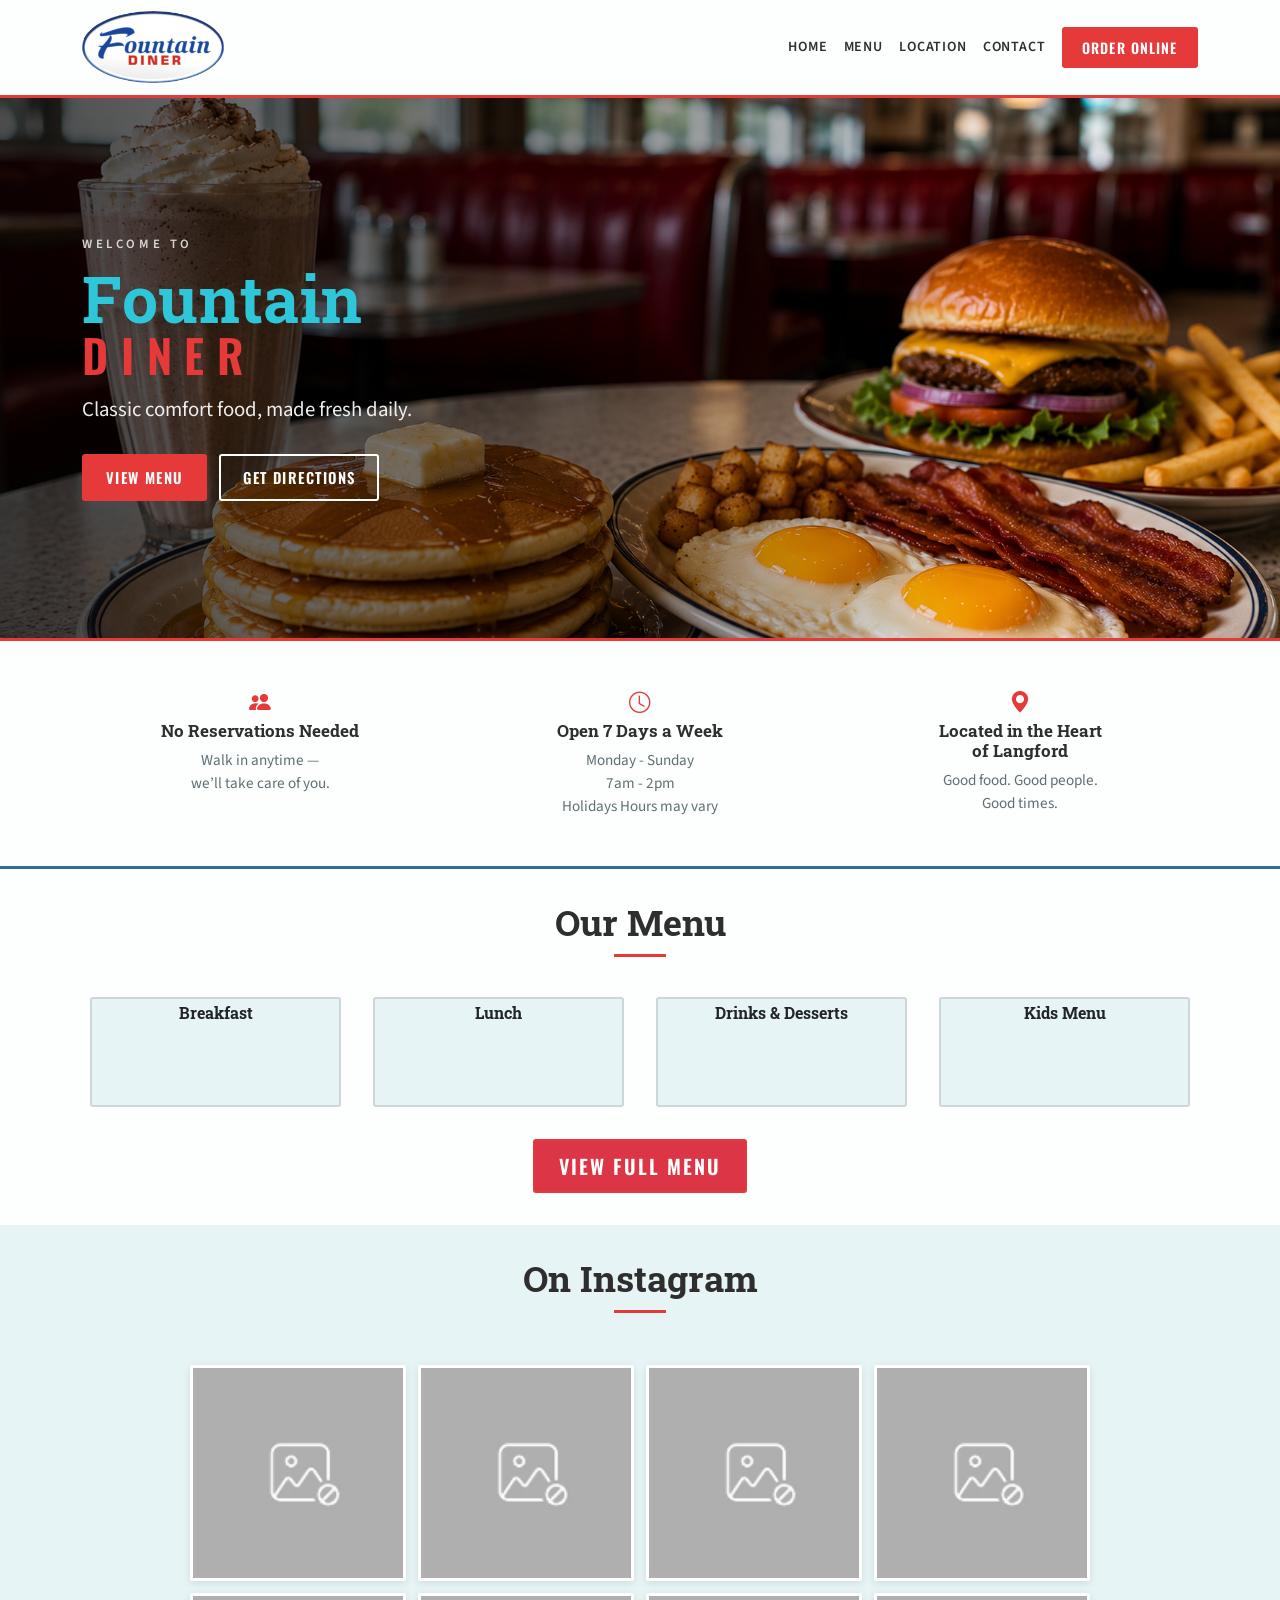
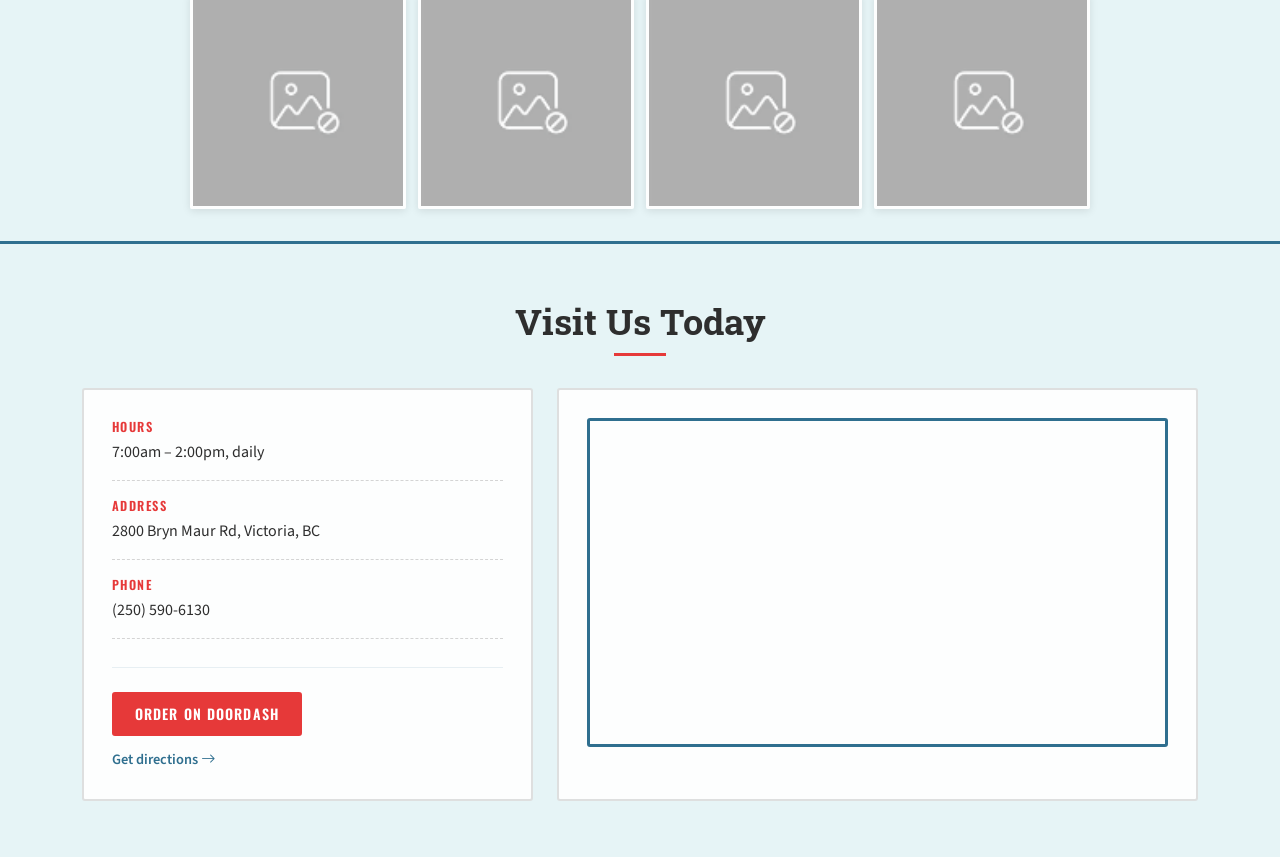
<file: index.html>
<!doctype html>
<html lang="en">
 <head>
    <meta charset="utf-8">
    <meta name="viewport" content="width=device-width, initial-scale=1">
    <title>Fountain Diner | Breakfast & Lunch in Langford BC</title>
	
	<!-- SEO -->
	<meta name="description" content="Fountain Diner is a family-friendly diner in Langford, BC serving all-day breakfast, eggs benedict, burgers, and classic comfort food. Open daily 7am–2pm. Walk-ins welcome.">
	<meta name="keywords" content="Fountain Diner, breakfast Langford, diner Langford BC, brunch Langford, eggs benedict Langford, lunch Langford, family restaurant Langford">
	<meta name="robots" content="index, follow">
	<meta name="author" content="Fountain Diner">
	<meta name="geo.region" content="CA-BC">
	<meta name="geo.placename" content="Langford">
	<link rel="icon" href="images/logo.png" type="image/png">

	<!-- Social preview (update og:url when your domain is live) -->
	<meta property="og:title" content="Fountain Diner | Breakfast & Lunch in Langford BC">
	<meta property="og:description" content="All-day breakfast and classic diner favorites in Langford, BC. Open daily 7am–2pm.">
	<meta property="og:type" content="website">
	<meta property="og:locale" content="en_CA">
	<meta property="og:site_name" content="Fountain Diner">
	<meta property="og:image" content="images/logo.png">
	<meta name="twitter:card" content="summary">
	<meta name="twitter:title" content="Fountain Diner | Breakfast & Lunch in Langford BC">
	<meta name="twitter:description" content="All-day breakfast and classic diner favorites in Langford, BC. Open daily 7am–2pm.">
	<meta name="twitter:image" content="images/logo.png">

	<!-- Structured data -->
	<script type="application/ld+json">
	{
	"@context": "https://schema.org",
	"@type": "Restaurant",
	"name": "Fountain Diner",
	"image": "images/logo.png",
	"url": "index.html",
	"menu": "menus.html",
	"telephone": "+1-250-590-6130",
	"priceRange": "$$",
	"servesCuisine": ["Breakfast", "American", "Diner"],
	"address": {
	  "@type": "PostalAddress",
	  "streetAddress": "2800 Bryn Maur Rd",
	  "addressLocality": "Langford",
	  "addressRegion": "BC",
	  "addressCountry": "CA"
	},
	"geo": {
	  "@type": "GeoCoordinates",
	  "latitude": 48.448427,
	  "longitude": -123.498878
	},
	"openingHoursSpecification": [{
	  "@type": "OpeningHoursSpecification",
	  "dayOfWeek": ["Monday","Tuesday","Wednesday","Thursday","Friday","Saturday","Sunday"],
	  "opens": "07:00",
	  "closes": "14:00"
	}],
	"acceptsReservations": false,
	"hasMenu": "menus.html"
	}
	</script>
	<!----
	====================================================================
	work session 1: 45min
	work session 2: 2.5hr
	work session 3: 1hr
	work session 4: 1.5hr
	====================================================================
	Notes to self:
		- add a google review section
		- use AI for seo optimization
		- add a search on the menu 	
	---->
	<link href="https://cdn.jsdelivr.net/npm/bootstrap@5.3.8/dist/css/bootstrap.min.css" rel="stylesheet" integrity="sha384-sRIl4kxILFvY47J16cr9ZwB07vP4J8+LH7qKQnuqkuIAvNWLzeN8tE5YBujZqJLB" crossorigin="anonymous">
	<link rel="preconnect" href="https://fonts.googleapis.com">
	<link rel="preconnect" href="https://fonts.gstatic.com" crossorigin>
	<link href="https://fonts.googleapis.com/css2?family=Oswald:wght@600&family=Roboto+Slab:wght@600;700&family=Source+Sans+3:wght@400;600&display=swap" rel="stylesheet">
	<link rel="stylesheet" href="https://cdn.jsdelivr.net/npm/bootstrap-icons@1.11.3/font/bootstrap-icons.min.css">
	<link href="css/fd-style.css" rel ="stylesheet">
 </head>
 <body>
	
	<!-- NAVBAR -->
    <nav class="navbar navbar-expand-lg fd-navbar sticky-top">
        <div class="container">

            <a class="navbar-brand" href="#home">
              <img src="images/logo.png" alt="Fountain Diner">
            </a>

            <button class="navbar-toggler fd-navbar-toggler" type="button" data-bs-toggle="collapse" data-bs-target="#navbarNav" aria-controls="navbarNav" aria-expanded="false" aria-label="Toggle navigation">
              <span class="fd-hamburger" aria-hidden="true">
                <span class="fd-hamburger-line"></span>
                <span class="fd-hamburger-line"></span>
              </span>
            </button>

            <div class="collapse navbar-collapse justify-content-end" id="navbarNav">
              <ul class="navbar-nav align-items-lg-center">
                <li class="nav-item"><a class="nav-link" href="#home">Home</a></li>
                <li class="nav-item"><a class="nav-link" href="menus.html">Menu</a></li>
                <li class="nav-item"><a class="nav-link" href="#visit">Location</a></li>
                <li class="nav-item"><a class="nav-link" href="#visit">Contact</a></li>
                <li class="nav-item ms-lg-2 mt-2 mt-lg-0">
                  <a class="btn btn-danger nav-cta" href="https://www.doordash.com/store/fountain-diner-victoria-29837173/" target="_blank" rel="noopener">Order Online</a>
                </li>
              </ul>
            </div>

        </div>
    </nav>

    <!--HERO SECTION-->
    <section id="home" class="hero">
	  <div class="container hero-inner">
		<div class="hero-copy">
            <p class="hero-eyebrow">Welcome to</p>
            <h1 class="hero-title">
              <span class="hero-fountain">Fountain</span>
              <span class="hero-diner">Diner</span>
            </h1>
            <p class="hero-tagline">Classic comfort food, made fresh daily.</p>
            <div class="hero-actions">
              <a class="btn btn-danger hero-btn" href="menus.html">View Menu</a>
              <a class="btn btn-primary hero-btn" href="#visit">Get Directions</a>
            </div>
		</div>
	  </div>
	</section>

    <!--INFO SECTION-->
    <section class="info-section py-5">
        <div class="container">
            <div class="row text-center g-4">

            <div class="col-md-4 info-box">
                <i class="bi bi-people-fill info-icon"></i>
                <h5>No Reservations Needed</h5>
                <p>Walk in anytime —<br>we’ll take care of you.</p>
            </div>

            <div class="col-md-4 info-box">
                <i class="bi bi-clock info-icon"></i>
                <h5>Open 7 Days a Week</h5>
                <p>
                Monday - Sunday<br>
                7am - 2pm<br>
                Holidays Hours may vary<br>
                </p>
            </div>

            <div class="col-md-4 info-box">
                <i class="bi bi-geo-alt-fill info-icon"></i>
                <h5>Located in the Heart<br>of Langford</h5>
                <p>Good food. Good people.<br>Good times.</p>
            </div>

            </div>
        </div>
    </section>

    <!--MENU SECTION-->
    	<section id="menuBtns" class="menu-section">
		<div class="container text-center">
		  <h2 class="section-heading">Our Menu</h2>
		  <div class="row row-cols-2 row-cols-lg-4 g-1 g-lg-3">
			<div class="col">
			  <div class="p-2">
				<a href="menus.html#breakfast" class="text-decoration-none text-dark">
					<div class="card menu-card" style="">
					  
					  <div class="card-body p-1">
						<h5 class="card-title">Breakfast</h5>
					  </div>
					</div>
				</a>
			  </div>
			</div>
			<div class="col">
			  <div class="p-2">
				<a href="menus.html#lunch" class="text-decoration-none text-dark">
					<div class="card menu-card" style="">
					
					  <div class="card-body p-1">
						<h5 class="card-title">Lunch</h5>
					  </div>
					</div>
				</a>
			  </div>
			</div>
			<div class="col">
			  <div class="p-2">
				<a href="menus.html#drinks" class="text-decoration-none text-dark">
					<div class="card menu-card" style="">
					  
					  <div class="card-body p-1">
						<h5 class="card-title">Drinks & Desserts</h5>
					  </div>
					</div>
				</a>
			  </div>
			</div>
			<div class="col">
			  <div class="p-2">
				<a href="menus.html#kids" class="text-decoration-none text-dark">
					<div class="card menu-card" style="">
					  
					  <div class="card-body p-1">
						<h5 class="card-title">Kids Menu</h5>
					  </div>
					</div>
				</a>
			  </div>
			</div>
		  </div>
		    <div class="text-center mt-4">
				<a href="menus.html" class="btn btn-danger btn-lg">View Full Menu</a>
			</div>
		</div>
	</section>

    <!--SOCIALS SECTION-->
    	<section id="gallery"> <!-- gallery section containing 6 thumbnails that link to larger photo-->
		<div class="container text-center">
			<h2 class="section-heading">On Instagram</h2>
			<div class="gallery-flex">
				<div class="glry-img">
					<a href="images/noimage.jpg" target="_blank">
						<img src="images/noimage.jpg" alt="ficus tree">
					</a>
				</div>
				<div class="glry-img">
					<a href="images/noimage.jpg" target="_blank">
						<img src="images/noimage.jpg" alt="front of plant store">
					</a>
				</div>
				<div class="glry-img">
					<a href="images/noimage.jpg" target="_blank">
						<img src="images/noimage.jpg" alt="monsteras plants next to a chair">
					</a>
				</div>
				<div class="glry-img">
					<a href="images/noimage.jpg" target="_blank">
						<img src="images/noimage.jpg" alt="string of pearls plant in a pot">
					</a>
				</div>
				<div class="glry-img">
					<a href="images/noimage.jpg" target="_blank">
						<img src="images/noimage.jpg" alt="plants for sale">
                    </a>
				</div>
				<div class="glry-img">
					<a href="images/noimage.jpg" target="_blank">
						<img src="images/noimage.jpg" alt="modern living space with a plant">
					</a>
				</div>
                <div class="glry-img">
					<a href="images/noimage.jpg" target="_blank">
						<img src="images/noimage.jpg" alt="modern living space with a plant">
					</a>
				</div>
                <div class="glry-img">
					<a href="images/noimage.jpg" target="_blank">
						<img src="images/noimage.jpg" alt="modern living space with a plant">
					</a>
				</div>	
			</div>
		</div>
	</section>

    <!--VISIT SECTION-->
    <section id="visit" class="visit-section">
	  <div class="container">
		<div class="visit-header text-center">
		  <h2 class="section-heading">Visit Us Today</h2>
		</div>

		<div class="row g-4 align-items-stretch">
		  <div class="col-lg-5">
			<div class="visit-info-card h-100">
			  <div class="visit-detail">
				<span class="visit-label">Hours</span>
				<p>7:00am – 2:00pm, daily</p>
			  </div>

			  <div class="visit-detail">
				<span class="visit-label">Address</span>
				<p>
				  <a class="visit-link" href="https://maps.google.com/?q=2800%20Bryn%20Maur%20Rd%2C%20Victoria%2C%20BC" target="_blank" rel="noopener">
					2800 Bryn Maur Rd, Victoria, BC
				  </a>
				</p>
			  </div>

			  <div class="visit-detail">
				<span class="visit-label">Phone</span>
				<p>
				  <a class="visit-link" href="tel:+12505906130">(250) 590-6130</a>
				</p>
			  </div>

			  <div class="visit-actions">
				<a href="https://www.doordash.com/store/fountain-diner-victoria-29837173/"
				   target="_blank"
				   rel="noopener"
				   class="btn btn-danger visit-btn">
				   Order on DoorDash
				</a>
				<a class="visit-directions-link" href="https://maps.google.com/?q=2800%20Bryn%20Maur%20Rd%2C%20Victoria%2C%20BC" target="_blank" rel="noopener">
				  Get directions <i class="bi bi-arrow-right"></i>
				</a>
			  </div>
			</div>
		  </div>

		  <div class="col-lg-7">
			<div class="visit-map-card h-100">
			  <div class="visit-map-frame">
				<div class="ratio ratio-16x9">
				  <iframe
					src="https://www.google.com/maps/embed?pb=!1m18!1m12!1m3!1d2646.4222737467258!2d-123.49887809999998!3d48.44842690000001!2m3!1f0!2f0!3f0!3m2!1i1024!2i768!4f13.1!3m3!1m2!1s0x548f0d17866612db%3A0xa37cc362e45eeefc!2sThe%20Fountain%20Diner!5e0!3m2!1sen!2sca!4v1771726779315!5m2!1sen!2sca"
					title="Fountain Diner on Google Maps"
					allowfullscreen=""
					loading="lazy"
					referrerpolicy="no-referrer-when-downgrade">
				  </iframe>
				</div>
			  </div>
			</div>
		  </div>
		</div>
	  </div>
	</section>

    <!--TAKEOUT SECTION-->
    
    <!--FOOTER-->
  
	<script src="https://cdn.jsdelivr.net/npm/bootstrap@5.3.8/dist/js/bootstrap.bundle.min.js" integrity="sha384-FKyoEForCGlyvwx9Hj09JcYn3nv7wiPVlz7YYwJrWVcXK/BmnVDxM+D2scQbITxI" crossorigin="anonymous"></script>
	<script .js"></script>
 </body>
</html>
</file>
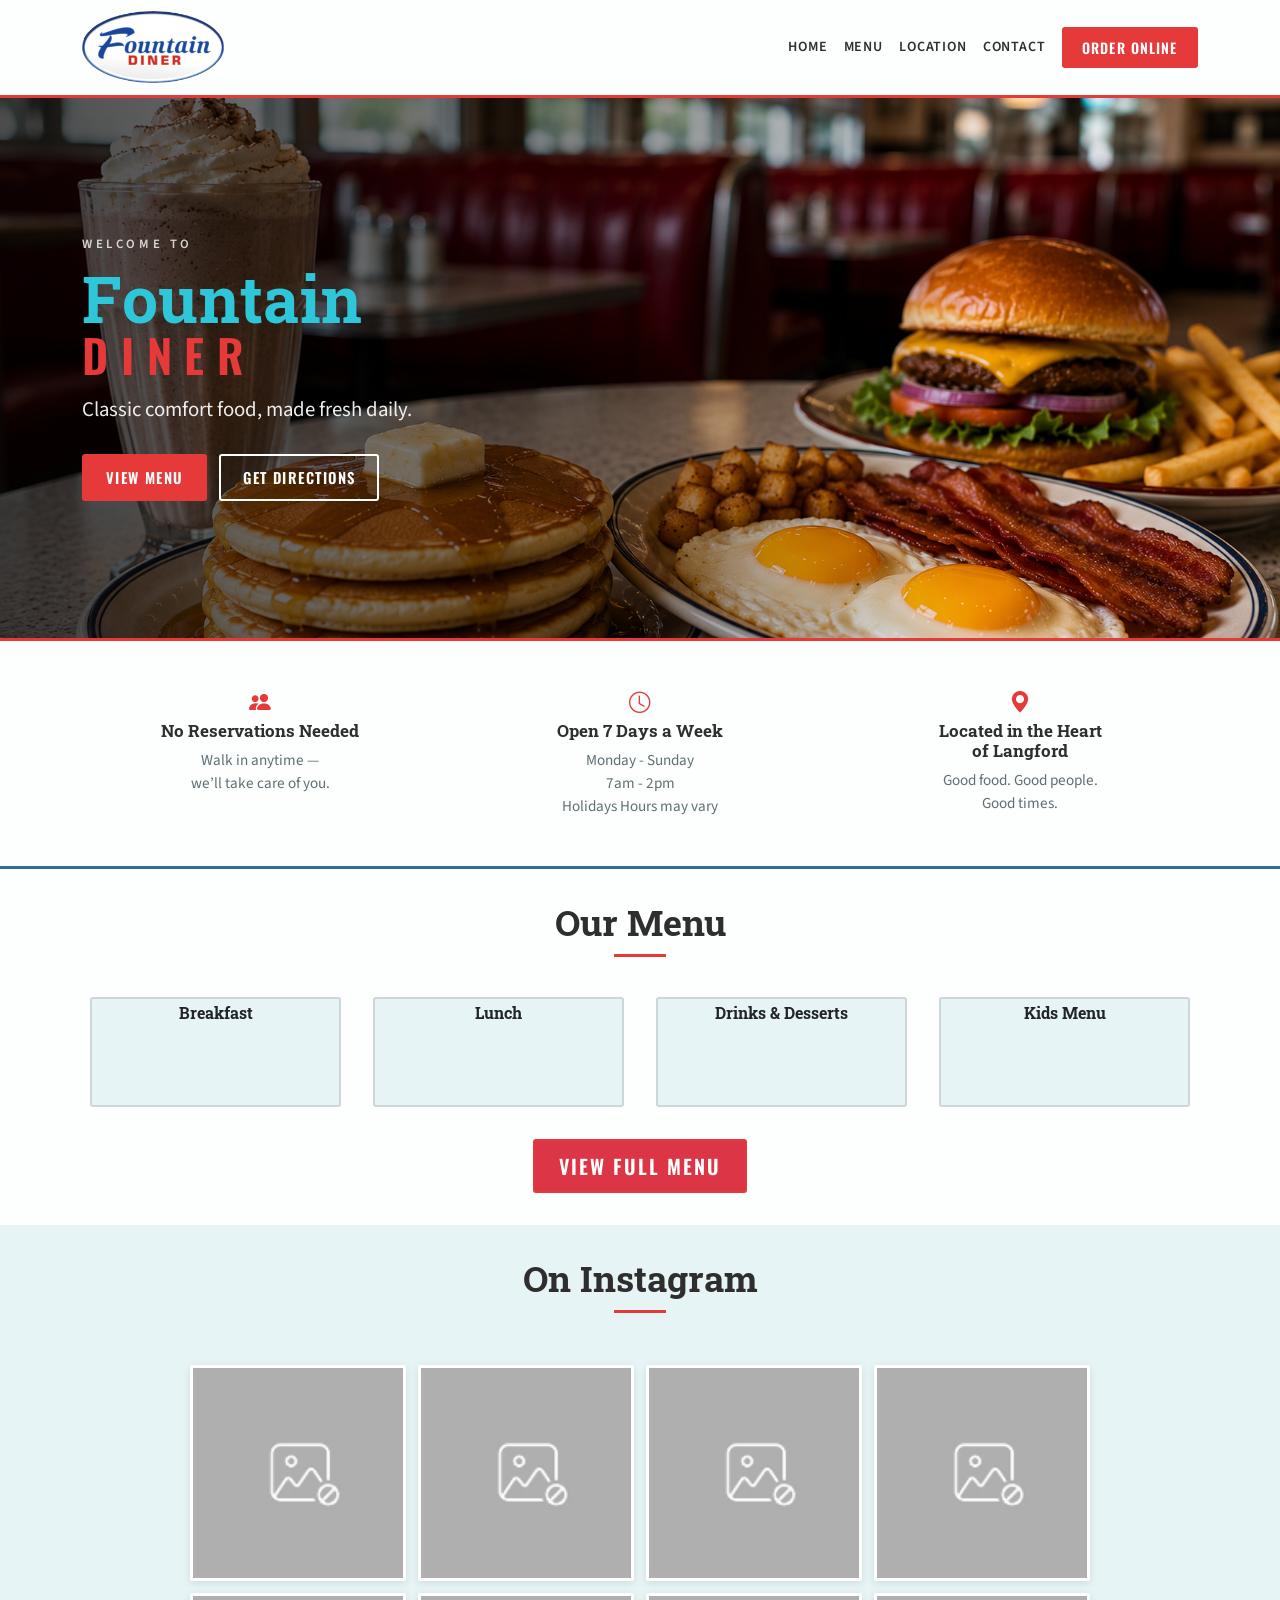
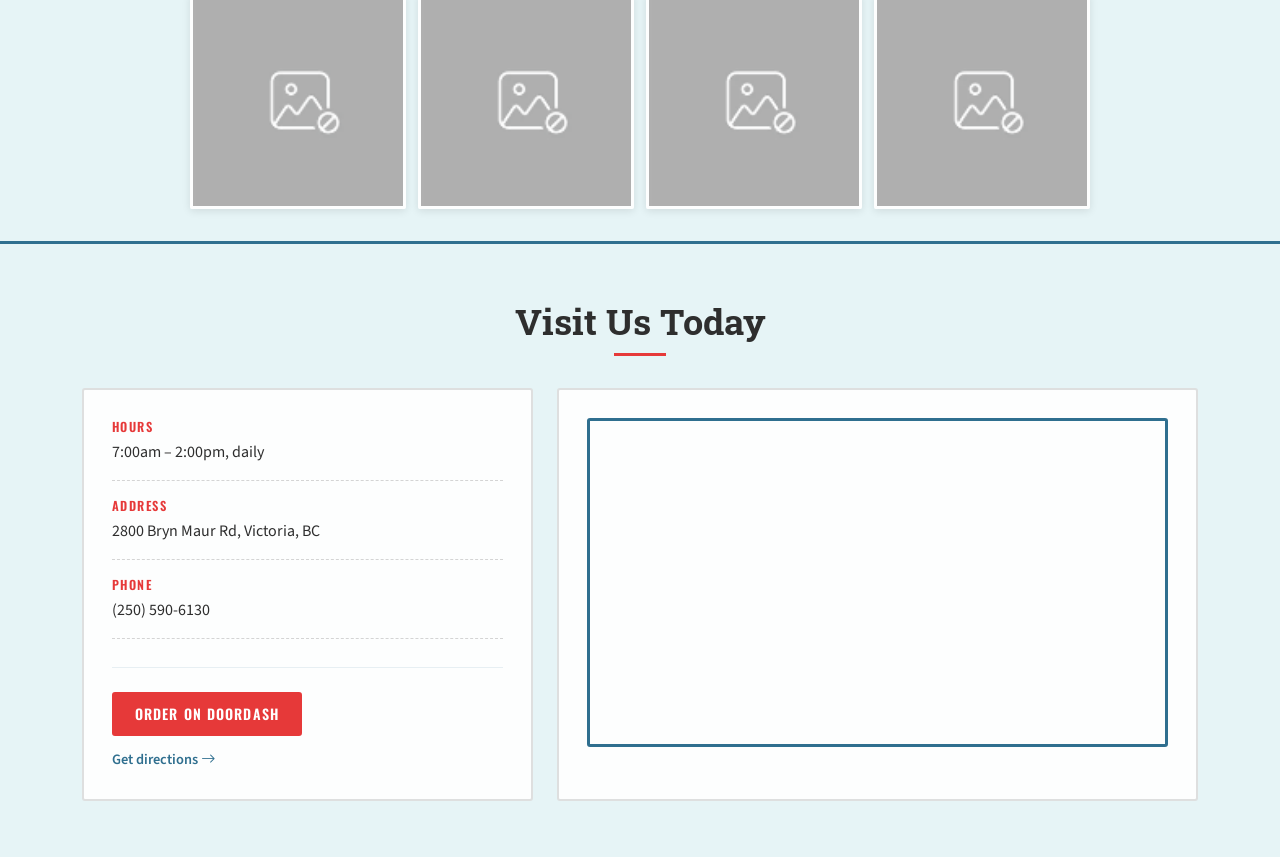
<file: index2.html>
<!doctype html>
<html lang="en">
 <head>
    <meta charset="utf-8">
    <meta name="viewport" content="width=device-width, initial-scale=1">
    <title>Fountain Diner | Breakfast & Lunch in Langford BC</title>
	
	<!-- SEO -->
	<meta name="description" content="Fountain Diner is a family-friendly diner in Langford, BC serving all-day breakfast, eggs benedict, burgers, and classic comfort food. Open daily 7am–2pm. Walk-ins welcome.">
	<meta name="keywords" content="Fountain Diner, breakfast Langford, diner Langford BC, brunch Langford, eggs benedict Langford, lunch Langford, family restaurant Langford">
	<meta name="robots" content="index, follow">
	<meta name="author" content="Fountain Diner">
	<meta name="geo.region" content="CA-BC">
	<meta name="geo.placename" content="Langford">
	<link rel="icon" href="images/logo.png" type="image/png">

	<!-- Social preview (update og:url when your domain is live) -->
	<meta property="og:title" content="Fountain Diner | Breakfast & Lunch in Langford BC">
	<meta property="og:description" content="All-day breakfast and classic diner favorites in Langford, BC. Open daily 7am–2pm.">
	<meta property="og:type" content="website">
	<meta property="og:locale" content="en_CA">
	<meta property="og:site_name" content="Fountain Diner">
	<meta property="og:image" content="images/logo.png">
	<meta name="twitter:card" content="summary">
	<meta name="twitter:title" content="Fountain Diner | Breakfast & Lunch in Langford BC">
	<meta name="twitter:description" content="All-day breakfast and classic diner favorites in Langford, BC. Open daily 7am–2pm.">
	<meta name="twitter:image" content="images/logo.png">

	<!-- Structured data -->
	<script type="application/ld+json">
	{
	"@context": "https://schema.org",
	"@type": "Restaurant",
	"name": "Fountain Diner",
	"image": "images/logo.png",
	"url": "index2.html",
	"menu": "menus.html",
	"telephone": "+1-250-590-6130",
	"priceRange": "$$",
	"servesCuisine": ["Breakfast", "American", "Diner"],
	"address": {
	  "@type": "PostalAddress",
	  "streetAddress": "2800 Bryn Maur Rd",
	  "addressLocality": "Langford",
	  "addressRegion": "BC",
	  "addressCountry": "CA"
	},
	"geo": {
	  "@type": "GeoCoordinates",
	  "latitude": 48.448427,
	  "longitude": -123.498878
	},
	"openingHoursSpecification": [{
	  "@type": "OpeningHoursSpecification",
	  "dayOfWeek": ["Monday","Tuesday","Wednesday","Thursday","Friday","Saturday","Sunday"],
	  "opens": "07:00",
	  "closes": "14:00"
	}],
	"acceptsReservations": false,
	"hasMenu": "menus.html"
	}
	</script>
	<!----
	====================================================================
	work session 1: 45min
	work session 2: 2.5hr
	work session 3: 1hr
	work session 4: 1.5hr
	====================================================================
	Notes to self:
		- add a google review section
		- use AI for seo optimization
		- add a search on the menu 	
	---->
	<link href="https://cdn.jsdelivr.net/npm/bootstrap@5.3.8/dist/css/bootstrap.min.css" rel="stylesheet" integrity="sha384-sRIl4kxILFvY47J16cr9ZwB07vP4J8+LH7qKQnuqkuIAvNWLzeN8tE5YBujZqJLB" crossorigin="anonymous">
	<link rel="preconnect" href="https://fonts.googleapis.com">
	<link rel="preconnect" href="https://fonts.gstatic.com" crossorigin>
	<link href="https://fonts.googleapis.com/css2?family=Oswald:wght@600&family=Roboto+Slab:wght@600;700&family=Source+Sans+3:wght@400;600&display=swap" rel="stylesheet">
	<link rel="stylesheet" href="https://cdn.jsdelivr.net/npm/bootstrap-icons@1.11.3/font/bootstrap-icons.min.css">
	<link href="css/fd-style.css" rel ="stylesheet">
 </head>
 <body>
	
	<!-- NAVBAR -->
    <nav class="navbar navbar-expand-lg fd-navbar sticky-top">
        <div class="container">

            <a class="navbar-brand" href="#home">
              <img src="images/logo.png" alt="Fountain Diner">
            </a>

            <button class="navbar-toggler fd-navbar-toggler" type="button" data-bs-toggle="collapse" data-bs-target="#navbarNav" aria-controls="navbarNav" aria-expanded="false" aria-label="Toggle navigation">
              <span class="fd-hamburger" aria-hidden="true">
                <span class="fd-hamburger-line"></span>
                <span class="fd-hamburger-line"></span>
              </span>
            </button>

            <div class="collapse navbar-collapse justify-content-end" id="navbarNav">
              <ul class="navbar-nav align-items-lg-center">
                <li class="nav-item"><a class="nav-link" href="#home">Home</a></li>
                <li class="nav-item"><a class="nav-link" href="menus.html">Menu</a></li>
                <li class="nav-item"><a class="nav-link" href="#visit">Location</a></li>
                <li class="nav-item"><a class="nav-link" href="#visit">Contact</a></li>
                <li class="nav-item ms-lg-2 mt-2 mt-lg-0">
                  <a class="btn btn-danger nav-cta" href="https://www.doordash.com/store/fountain-diner-victoria-29837173/" target="_blank" rel="noopener">Order Online</a>
                </li>
              </ul>
            </div>

        </div>
    </nav>

    <!--HERO SECTION-->
    <section id="home" class="hero">
	  <div class="container hero-inner">
		<div class="hero-copy">
            <p class="hero-eyebrow">Welcome to</p>
            <h1 class="hero-title">
              <span class="hero-fountain">Fountain</span>
              <span class="hero-diner">Diner</span>
            </h1>
            <p class="hero-tagline">Classic comfort food, made fresh daily.</p>
            <div class="hero-actions">
              <a class="btn btn-danger hero-btn" href="menus.html">View Menu</a>
              <a class="btn btn-primary hero-btn" href="#visit">Get Directions</a>
            </div>
		</div>
	  </div>
	</section>

    <!--INFO SECTION-->
    <section class="info-section py-5">
        <div class="container">
            <div class="row text-center g-4">

            <div class="col-md-4 info-box">
                <i class="bi bi-people-fill info-icon"></i>
                <h5>No Reservations Needed</h5>
                <p>Walk in anytime —<br>we’ll take care of you.</p>
            </div>

            <div class="col-md-4 info-box">
                <i class="bi bi-clock info-icon"></i>
                <h5>Open 7 Days a Week</h5>
                <p>
                Monday - Sunday<br>
                7am - 2pm<br>
                Holidays Hours may vary<br>
                </p>
            </div>

            <div class="col-md-4 info-box">
                <i class="bi bi-geo-alt-fill info-icon"></i>
                <h5>Located in the Heart<br>of Langford</h5>
                <p>Good food. Good people.<br>Good times.</p>
            </div>

            </div>
        </div>
    </section>

    <!--MENU SECTION-->
    	<section id="menuBtns" class="menu-section">
		<div class="container text-center">
		  <h2 class="section-heading">Our Menu</h2>
		  <div class="row row-cols-2 row-cols-lg-4 g-1 g-lg-3">
			<div class="col">
			  <div class="p-2">
				<a href="menus.html#breakfast" class="text-decoration-none text-dark">
					<div class="card menu-card" style="">
					  
					  <div class="card-body p-1">
						<h5 class="card-title">Breakfast</h5>
					  </div>
					</div>
				</a>
			  </div>
			</div>
			<div class="col">
			  <div class="p-2">
				<a href="menus.html#lunch" class="text-decoration-none text-dark">
					<div class="card menu-card" style="">
					
					  <div class="card-body p-1">
						<h5 class="card-title">Lunch</h5>
					  </div>
					</div>
				</a>
			  </div>
			</div>
			<div class="col">
			  <div class="p-2">
				<a href="menus.html#drinks" class="text-decoration-none text-dark">
					<div class="card menu-card" style="">
					  
					  <div class="card-body p-1">
						<h5 class="card-title">Drinks & Desserts</h5>
					  </div>
					</div>
				</a>
			  </div>
			</div>
			<div class="col">
			  <div class="p-2">
				<a href="menus.html#kids" class="text-decoration-none text-dark">
					<div class="card menu-card" style="">
					  
					  <div class="card-body p-1">
						<h5 class="card-title">Kids Menu</h5>
					  </div>
					</div>
				</a>
			  </div>
			</div>
		  </div>
		    <div class="text-center mt-4">
				<a href="menus.html" class="btn btn-danger btn-lg">View Full Menu</a>
			</div>
		</div>
	</section>

    <!--SOCIALS SECTION-->
    	<section id="gallery"> <!-- gallery section containing 6 thumbnails that link to larger photo-->
		<div class="container text-center">
			<h2 class="section-heading">On Instagram</h2>
			<div class="gallery-flex">
				<div class="glry-img">
					<a href="images/noimage.jpg" target="_blank">
						<img src="images/noimage.jpg" alt="ficus tree">
					</a>
				</div>
				<div class="glry-img">
					<a href="images/noimage.jpg" target="_blank">
						<img src="images/noimage.jpg" alt="front of plant store">
					</a>
				</div>
				<div class="glry-img">
					<a href="images/noimage.jpg" target="_blank">
						<img src="images/noimage.jpg" alt="monsteras plants next to a chair">
					</a>
				</div>
				<div class="glry-img">
					<a href="images/noimage.jpg" target="_blank">
						<img src="images/noimage.jpg" alt="string of pearls plant in a pot">
					</a>
				</div>
				<div class="glry-img">
					<a href="images/noimage.jpg" target="_blank">
						<img src="images/noimage.jpg" alt="plants for sale">
                    </a>
				</div>
				<div class="glry-img">
					<a href="images/noimage.jpg" target="_blank">
						<img src="images/noimage.jpg" alt="modern living space with a plant">
					</a>
				</div>
                <div class="glry-img">
					<a href="images/noimage.jpg" target="_blank">
						<img src="images/noimage.jpg" alt="modern living space with a plant">
					</a>
				</div>
                <div class="glry-img">
					<a href="images/noimage.jpg" target="_blank">
						<img src="images/noimage.jpg" alt="modern living space with a plant">
					</a>
				</div>	
			</div>
		</div>
	</section>

    <!--VISIT SECTION-->
    <section id="visit" class="visit-section">
	  <div class="container">
		<div class="visit-header text-center">
		  <h2 class="section-heading">Visit Us Today</h2>
		</div>

		<div class="row g-4 align-items-stretch">
		  <div class="col-lg-5">
			<div class="visit-info-card h-100">
			  <div class="visit-detail">
				<span class="visit-label">Hours</span>
				<p>7:00am – 2:00pm, daily</p>
			  </div>

			  <div class="visit-detail">
				<span class="visit-label">Address</span>
				<p>
				  <a class="visit-link" href="https://maps.google.com/?q=2800%20Bryn%20Maur%20Rd%2C%20Victoria%2C%20BC" target="_blank" rel="noopener">
					2800 Bryn Maur Rd, Victoria, BC
				  </a>
				</p>
			  </div>

			  <div class="visit-detail">
				<span class="visit-label">Phone</span>
				<p>
				  <a class="visit-link" href="tel:+12505906130">(250) 590-6130</a>
				</p>
			  </div>

			  <div class="visit-actions">
				<a href="https://www.doordash.com/store/fountain-diner-victoria-29837173/"
				   target="_blank"
				   rel="noopener"
				   class="btn btn-danger visit-btn">
				   Order on DoorDash
				</a>
				<a class="visit-directions-link" href="https://maps.google.com/?q=2800%20Bryn%20Maur%20Rd%2C%20Victoria%2C%20BC" target="_blank" rel="noopener">
				  Get directions <i class="bi bi-arrow-right"></i>
				</a>
			  </div>
			</div>
		  </div>

		  <div class="col-lg-7">
			<div class="visit-map-card h-100">
			  <div class="visit-map-frame">
				<div class="ratio ratio-16x9">
				  <iframe
					src="https://www.google.com/maps/embed?pb=!1m18!1m12!1m3!1d2646.4222737467258!2d-123.49887809999998!3d48.44842690000001!2m3!1f0!2f0!3f0!3m2!1i1024!2i768!4f13.1!3m3!1m2!1s0x548f0d17866612db%3A0xa37cc362e45eeefc!2sThe%20Fountain%20Diner!5e0!3m2!1sen!2sca!4v1771726779315!5m2!1sen!2sca"
					title="Fountain Diner on Google Maps"
					allowfullscreen=""
					loading="lazy"
					referrerpolicy="no-referrer-when-downgrade">
				  </iframe>
				</div>
			  </div>
			</div>
		  </div>
		</div>
	  </div>
	</section>

    <!--TAKEOUT SECTION-->
    
    <!--FOOTER-->
  
	<script src="https://cdn.jsdelivr.net/npm/bootstrap@5.3.8/dist/js/bootstrap.bundle.min.js" integrity="sha384-FKyoEForCGlyvwx9Hj09JcYn3nv7wiPVlz7YYwJrWVcXK/BmnVDxM+D2scQbITxI" crossorigin="anonymous"></script>
	<script .js"></script>
 </body>
</html>
</file>
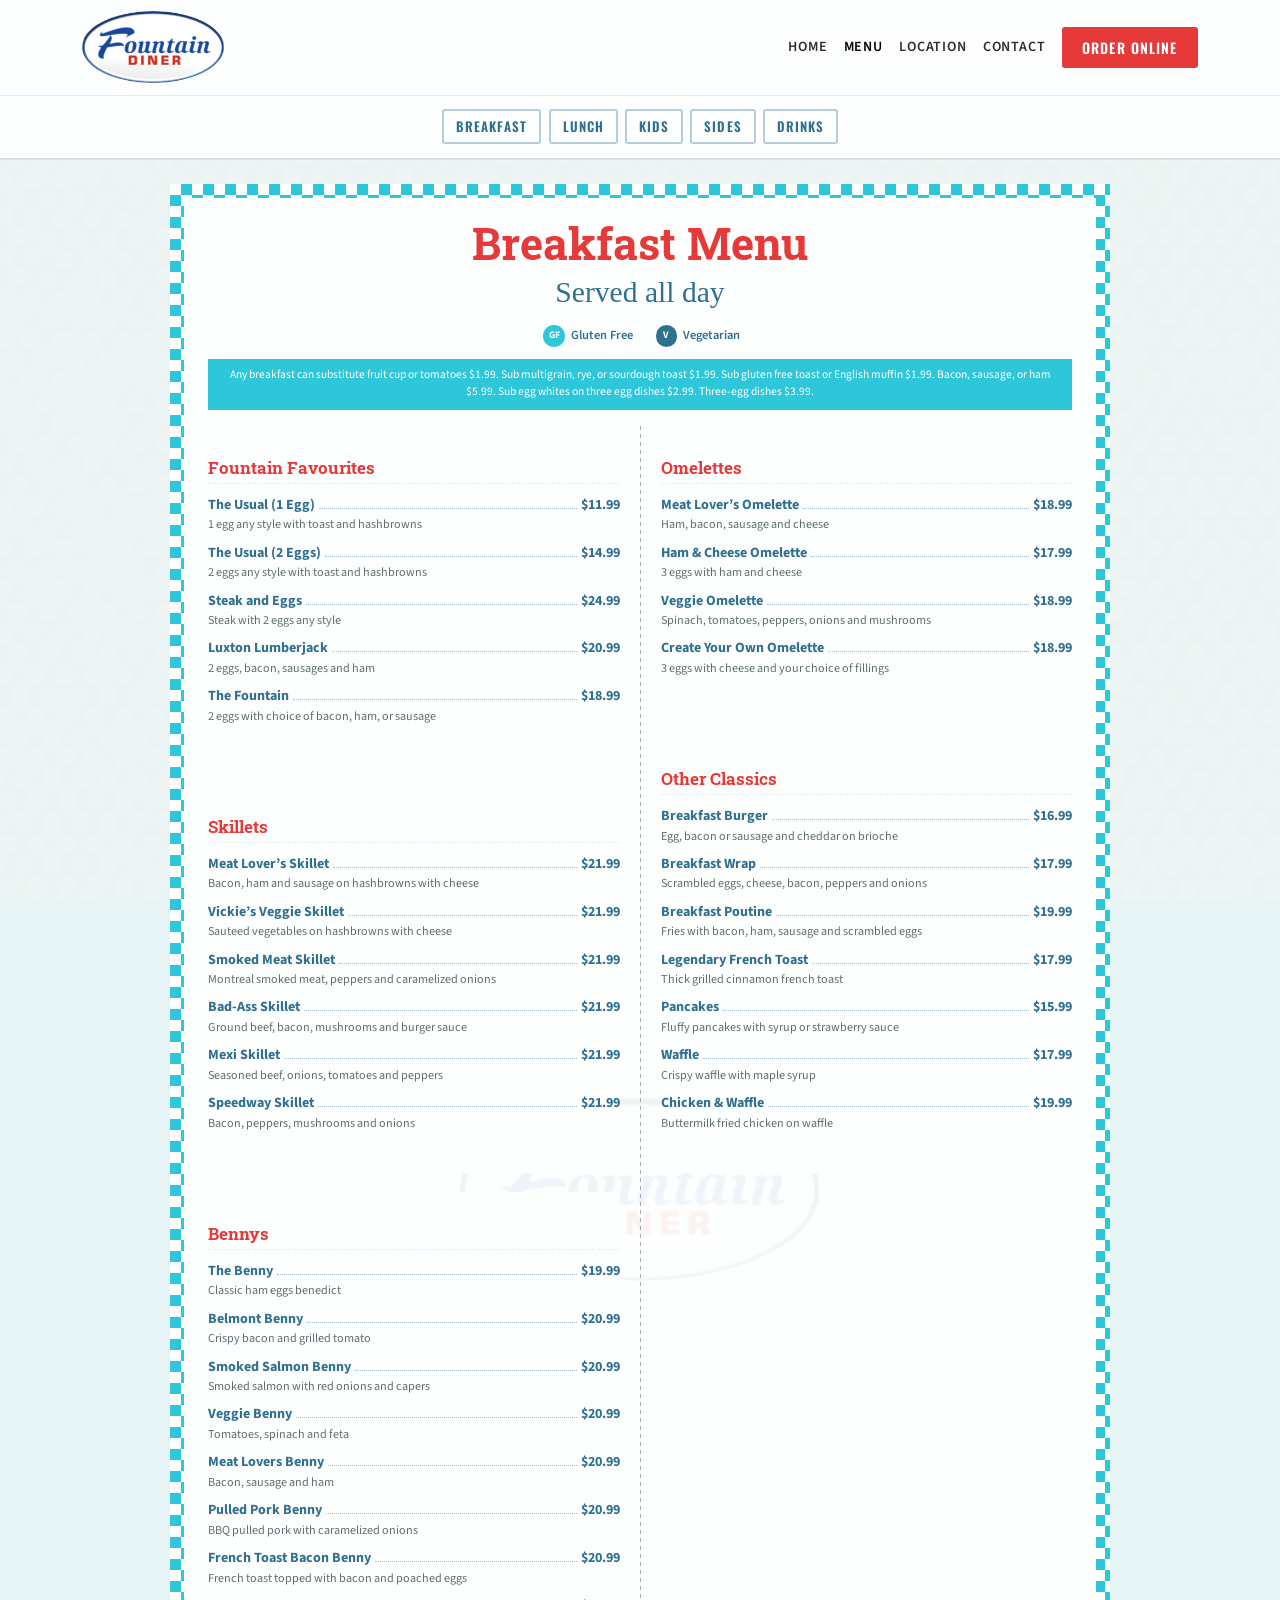
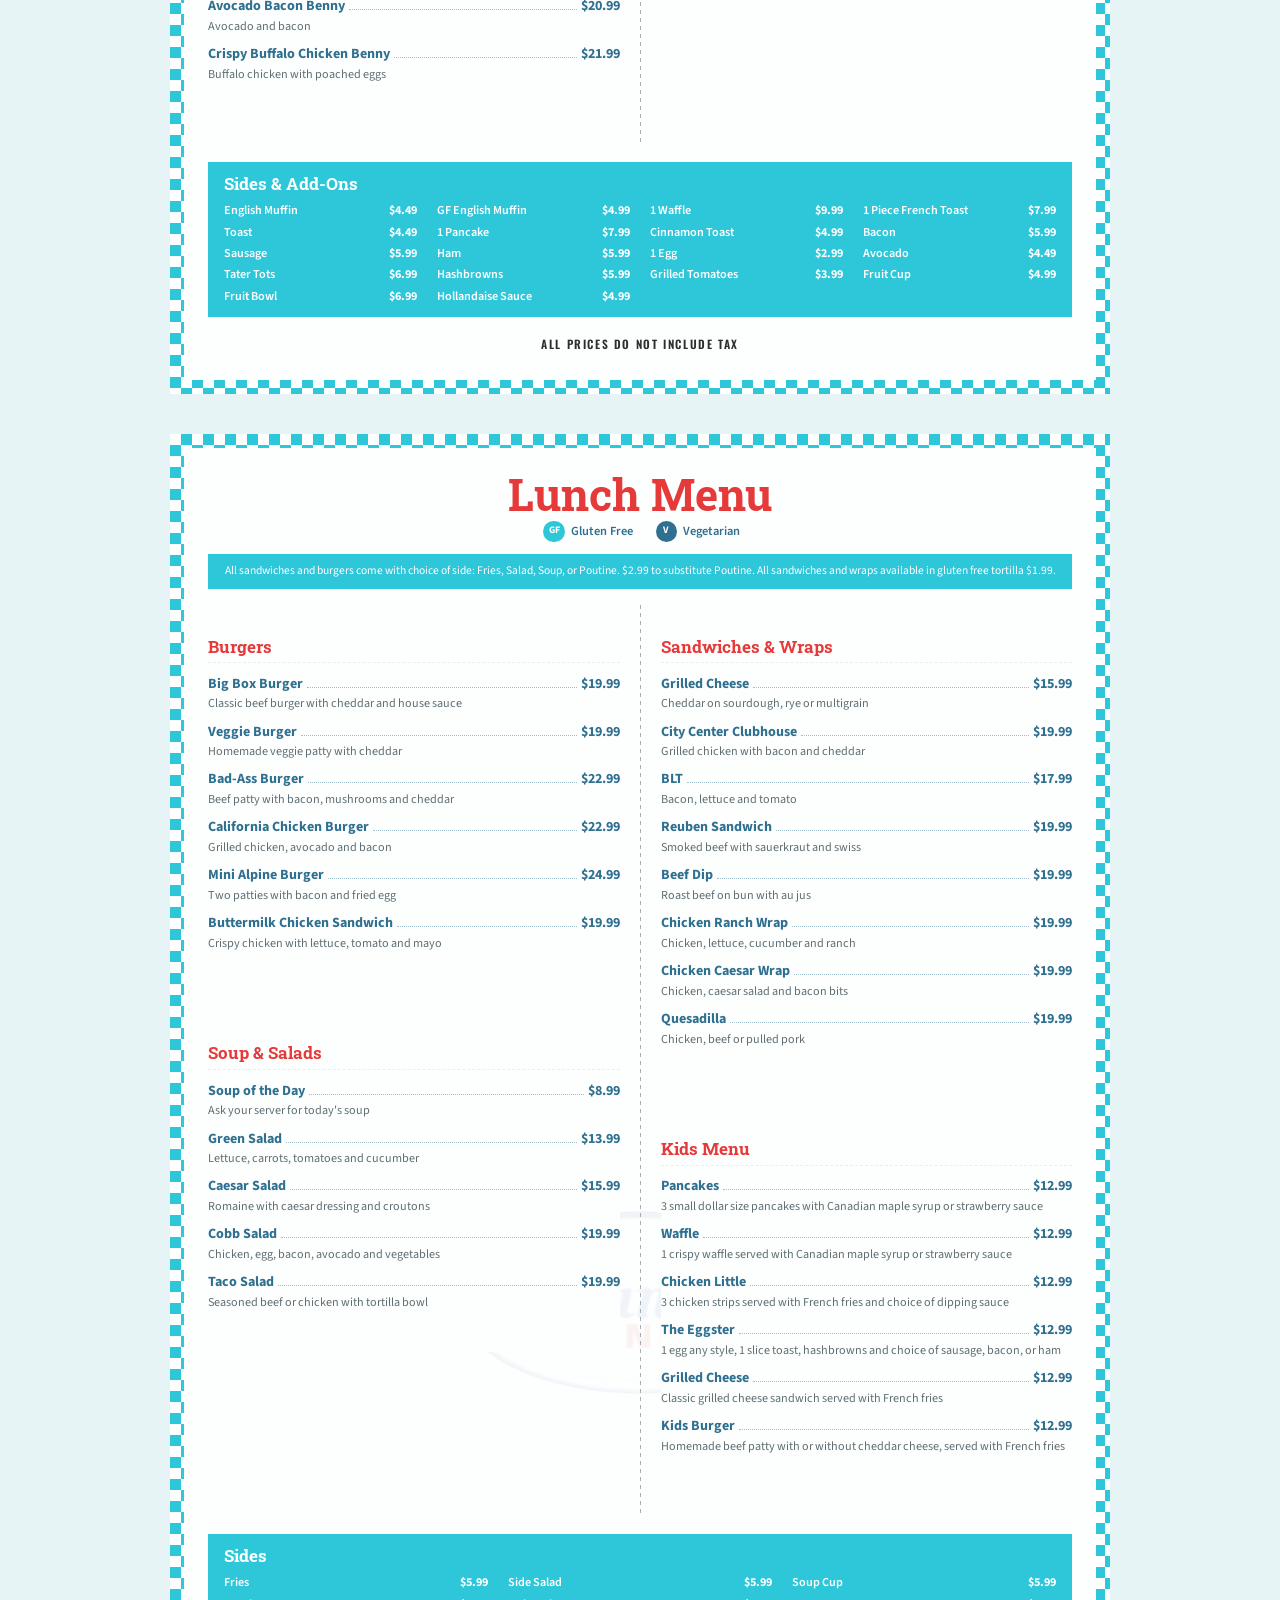
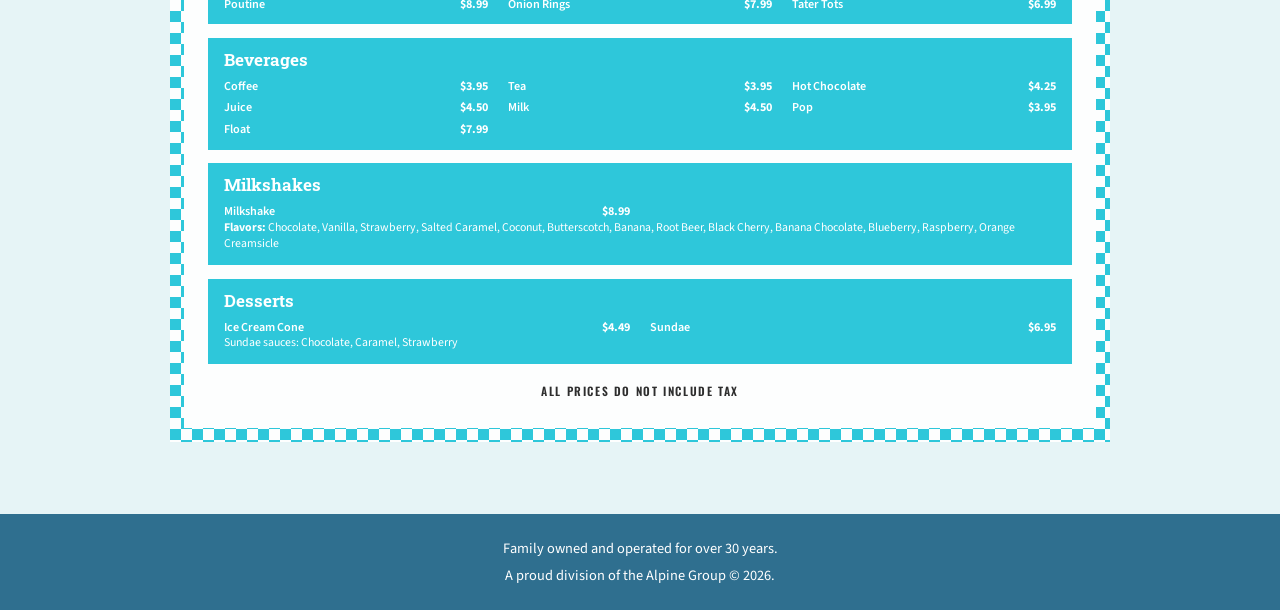
<file: menus.html>
<!doctype html>
<html lang="en">
<head>
<meta charset="utf-8">
<meta name="viewport" content="width=device-width, initial-scale=1">

<title>Fountain Diner Menu | Breakfast & Lunch in Langford BC</title>

<meta name="description" content="View the Fountain Diner menu in Langford, BC — all-day breakfast, skillets, eggs benedict, burgers, sandwiches, kids meals, sides, and drinks with prices.">
<meta name="keywords" content="Fountain Diner menu, breakfast menu Langford, lunch menu Langford, eggs benedict, diner menu BC">
<meta name="robots" content="index, follow">
<meta name="author" content="Fountain Diner">
<link rel="icon" href="images/logo.png" type="image/png">

<meta property="og:title" content="Fountain Diner Menu | Langford BC">
<meta property="og:description" content="Full breakfast and lunch menu for Fountain Diner in Langford, BC. All-day breakfast, burgers, bennies, and more.">
<meta property="og:type" content="website">
<meta property="og:locale" content="en_CA">
<meta property="og:site_name" content="Fountain Diner">
<meta property="og:image" content="images/logo.png">
<meta name="twitter:card" content="summary">
<meta name="twitter:title" content="Fountain Diner Menu | Langford BC">
<meta name="twitter:description" content="Full breakfast and lunch menu for Fountain Diner in Langford, BC.">
<meta name="twitter:image" content="images/logo.png">

<script type="application/ld+json">
{
  "@context": "https://schema.org",
  "@type": "Restaurant",
  "name": "Fountain Diner",
  "url": "index.html",
  "hasMenu": {
    "@type": "Menu",
    "name": "Fountain Diner Menu",
    "url": "menus.html",
    "hasMenuSection": [
      { "@type": "MenuSection", "name": "Breakfast Menu" },
      { "@type": "MenuSection", "name": "Lunch Menu" },
      { "@type": "MenuSection", "name": "Kids Menu" },
      { "@type": "MenuSection", "name": "Sides & Add-Ons" },
      { "@type": "MenuSection", "name": "Drinks" }
    ]
  }
}
</script>

<link href="https://cdn.jsdelivr.net/npm/bootstrap@5.3.8/dist/css/bootstrap.min.css" rel="stylesheet">
<link rel="preconnect" href="https://fonts.googleapis.com">
<link rel="preconnect" href="https://fonts.gstatic.com" crossorigin>
<link href="https://fonts.googleapis.com/css2?family=Oswald:wght@600&family=Rochester&family=Roboto+Slab:wght@600;700&family=Source+Sans+3:wght@400;600;700&display=swap" rel="stylesheet">
<link href="css/fd-style.css" rel="stylesheet">
<link href="css/menu-style.css" rel="stylesheet">

</head>

<body class="menu-page">

	<header class="menu-site-header sticky-top">
	  <!-- NAVBAR -->
	  <nav class="navbar navbar-expand-lg fd-navbar">
		<div class="container">

		  <a class="navbar-brand" href="index.html">
			<img src="images/logo.png" alt="Fountain Diner">
		  </a>

		  <button class="navbar-toggler fd-navbar-toggler" type="button" data-bs-toggle="collapse" data-bs-target="#navbarNav" aria-controls="navbarNav" aria-expanded="false" aria-label="Toggle navigation">
			<span class="fd-hamburger" aria-hidden="true">
			  <span class="fd-hamburger-line"></span>
			  <span class="fd-hamburger-line"></span>
			</span>
		  </button>

		  <div class="collapse navbar-collapse justify-content-end" id="navbarNav">
			<ul class="navbar-nav align-items-lg-center">
			  <li class="nav-item"><a class="nav-link" href="index.html">Home</a></li>
			  <li class="nav-item"><a class="nav-link active" href="menus.html">Menu</a></li>
			  <li class="nav-item"><a class="nav-link" href="index.html#visit">Location</a></li>
			  <li class="nav-item"><a class="nav-link" href="index.html#visit">Contact</a></li>
			  <li class="nav-item ms-lg-2 mt-2 mt-lg-0">
				<a class="btn btn-danger nav-cta" href="https://www.doordash.com/store/fountain-diner-victoria-29837173/" target="_blank" rel="noopener">Order Online</a>
			  </li>
			</ul>
		  </div>

		</div>
	  </nav>

	  <!-- MENU PAGE NAV -->
	  <nav class="menu-jump-nav" aria-label="Menu sections">
		<div class="container">
		  <a class="menu-jump-link" href="#breakfast">Breakfast</a>
		  <a class="menu-jump-link" href="#lunch">Lunch</a>
		  <a class="menu-jump-link" href="#kids">Kids</a>
		  <a class="menu-jump-link" href="#sides">Sides</a>
		  <a class="menu-jump-link" href="#drinks">Drinks</a>
		</div>
	  </nav>
	</header>

	<main class="menu-sheets">

		<article id="breakfast" class="menu-sheet">
		  <div id="breakfast-menu"></div>
		</article>

		<article id="lunch" class="menu-sheet">
		  <div id="lunch-menu"></div>
		</article>

	</main>

	<footer class="menu-page-footer">
	  <div class="container">
		<p>Family owned and operated for over 30 years.</p>
		<p class="mb-0">A proud division of the Alpine Group © 2026.</p>
	  </div>
	</footer>

	<script src="https://cdn.jsdelivr.net/npm/bootstrap@5.3.8/dist/js/bootstrap.bundle.min.js"></script>
	<script src="js/menu/breakfastMenu.js"></script>
	<script src="js/menu/lunchMenu.js"></script>
	<script src="js/menu/kidsMenu.js"></script>
	<script src="js/menu/sidesMenu.js"></script>
	<script src="js/menu/drinksMenu.js"></script>
	<script src="js/main.js"></script>

</body>
</html>
</file>
<file: css/fd-style.css>
/*MAIN CSS*/
:root {
	/* Fountain Diner Menu Color Palette */
	--menu-red: #E63939;
	--diner-teal: #2EC7DA;
	--primary-text: #2E2E2E;
	--secondary-text: #5F6F73;
	--muted-blue: #2F6F8F;
	--soft-aqua-tint: #E6F4F6;
	--menu-paper-white: #FDFEFE;

	/* Site aliases */
	--red: var(--menu-red);
	--teal: var(--diner-teal);
	--prim-txt: var(--primary-text);
	--sec-txt: var(--secondary-text);
	--mblue: var(--muted-blue);
	--aqua-tnt: var(--soft-aqua-tint);
	--bg: var(--menu-paper-white);
	--bgo: #FDFEFE98;

	/* Derived from palette */
	--red-hover: #cf2f2f;
	--border-light: rgba(46, 46, 46, 0.15);
	--border-muted: rgba(47, 111, 143, 0.12);
	
	/*Fonts*/
	--font-heading: 'Roboto Slab', serif;
	--font-body: 'Source Sans 3', sans-serif;
	--font-display: 'Oswald', sans-serif;
	--font-menu-script: 'Rochester', cursive;
}

body {
  background-color: var(--soft-aqua-tint);
  color: var(--prim-txt);
  font-family: var(--font-body);
}

body::before {
  content: "";
  position: fixed;
  inset: 0;
  background-image: url("../images/background.png");
  background-repeat: repeat;
  background-size: auto;
  opacity: 0.28;
  pointer-events: none;
  z-index: -1;
}

.section-heading {
  font-family: var(--font-heading);
  font-size: clamp(1.75rem, 4vw, 2.25rem);
  font-weight: 700;
  color: var(--prim-txt);
  margin-bottom: 2rem;
}

.section-heading::after {
  content: "";
  display: block;
  width: 52px;
  height: 3px;
  background: var(--red);
  margin: 0.6rem auto 0;
}

.navbar-brand img {
  max-height: 100px;
}

.fd-navbar {
  background-color: var(--bg);
  border-bottom: 3px solid var(--red);
  box-shadow: none;
  padding: 0.4rem 0;
}

.fd-navbar .navbar-brand img {
  max-height: 72px;
  width: auto;
}

.fd-navbar .nav-link {
  font-family: var(--font-body);
  font-weight: 600;
  font-size: 0.88rem;
  letter-spacing: 0.06em;
  text-transform: uppercase;
  color: var(--prim-txt);
  padding: 0.5rem 0.9rem;
  position: relative;
  transition: color 0.2s ease;
}

.fd-navbar .nav-link:hover,
.fd-navbar .nav-link:focus {
  color: var(--red);
}

.fd-navbar .nav-link::after {
  content: "";
  position: absolute;
  left: 0.9rem;
  right: 0.9rem;
  bottom: 0.2rem;
  height: 2px;
  background: var(--red);
  transform: scaleX(0);
  transition: transform 0.2s ease;
}

.fd-navbar .nav-link:hover::after {
  transform: scaleX(1);
}

.fd-navbar .nav-cta {
  font-family: var(--font-display);
  font-weight: 600;
  font-size: 0.88rem;
  letter-spacing: 0.08em;
  text-transform: uppercase;
  padding: 0.5rem 1.15rem;
  border-radius: 3px;
  background-color: var(--red);
  border: 2px solid var(--red);
  white-space: nowrap;
}

.fd-navbar .nav-cta:hover {
  background-color: var(--red-hover);
}

.fd-navbar-toggler {
  border: none;
  padding: 0.45rem;
  width: 44px;
  height: 44px;
  display: flex;
  align-items: center;
  justify-content: center;
  border-radius: 10px;
  transition: background-color 0.2s ease;
}

.fd-navbar-toggler:focus,
.fd-navbar-toggler:focus-visible {
  outline: none;
  box-shadow: 0 0 0 3px rgba(47, 111, 143, 0.2);
}

.fd-navbar-toggler:hover {
  background-color: rgba(230, 57, 57, 0.08);
}

.fd-hamburger {
  display: flex;
  flex-direction: column;
  justify-content: center;
  gap: 8px;
  width: 26px;
}

.fd-hamburger-line {
  display: block;
  width: 100%;
  height: 2px;
  background-color: var(--prim-txt);
  border-radius: 2px;
  transition: transform 0.3s ease, opacity 0.3s ease;
  transform-origin: center;
}

.fd-navbar-toggler[aria-expanded="true"] .fd-hamburger-line:first-child {
  transform: translateY(5px) rotate(45deg);
}

.fd-navbar-toggler[aria-expanded="true"] .fd-hamburger-line:last-child {
  transform: translateY(-5px) rotate(-45deg);
}

@media (max-width: 991.98px) {
  .fd-navbar .navbar-collapse {
    padding: 0.75rem 0 0.25rem;
    border-top: 1px solid var(--border-muted);
    margin-top: 0.5rem;
  }

  .fd-navbar .nav-link::after {
    display: none;
  }

  .fd-navbar .nav-cta {
    display: block;
    width: 100%;
    text-align: center;
  }
}

section,
footer:not(.menu-page-footer) {
  padding: 2rem 0;
}

.hero{
  position: relative;
  min-height: 60vh;
  display: flex;
  align-items: center;

  /* Your image */
  background-image: url("../images/hero.png");
  background-size: cover;

  /* THIS is the key: keep the subject on the RIGHT */
  background-position: right center;
}

/* Left “text readability” zone */
.hero::before{
  content:"";
  position:absolute;
  inset:0;
  background: linear-gradient(
    90deg,
    rgba(0,0,0,0.70) 0%,
    rgba(0,0,0,0.45) 45%,
    rgba(0,0,0,0.00) 78%
  );
}

.hero-inner{
  position: relative;
  z-index: 1;
}

.hero-copy{
  color: #fff;
  max-width: 520px;
}

.hero-eyebrow {
  font-family: var(--font-body);
  font-size: 0.8rem;
  font-weight: 600;
  letter-spacing: 0.28em;
  text-transform: uppercase;
  color: rgba(255, 255, 255, 0.8);
  margin-bottom: 0.75rem;
}

.hero-title {
  margin-bottom: 1rem;
  line-height: 1;
}

.hero-fountain {
  display: block;
  font-family: var(--font-heading);
  font-size: clamp(2.75rem, 8vw, 4rem);
  font-weight: 700;
  color: var(--diner-teal);
  letter-spacing: 0.01em;
}

.hero-diner {
  display: block;
  font-family: var(--font-display);
  font-size: clamp(1.85rem, 5.5vw, 2.85rem);
  font-weight: 600;
  letter-spacing: 0.28em;
  text-transform: uppercase;
  color: var(--red);
  margin-top: 0.15rem;
}

.hero-tagline {
  font-family: var(--font-body);
  font-size: clamp(1.05rem, 2.5vw, 1.3rem);
  font-weight: 400;
  line-height: 1.55;
  color: rgba(255, 255, 255, 0.92);
  margin-bottom: 1.75rem;
}

.hero-actions {
  display: flex;
  flex-wrap: wrap;
  gap: 0.75rem;
}

.hero-copy .hero-btn {
  font-family: var(--font-display);
  font-weight: 600;
  font-size: 0.92rem;
  letter-spacing: 0.1em;
  text-transform: uppercase;
  padding: 0.65rem 1.35rem;
  border-radius: 3px;
  border: 2px solid transparent;
  transition: background-color 0.2s ease, border-color 0.2s ease;
}

.hero-copy .btn-danger {
  background-color: var(--red);
  border-color: var(--red);
}

.hero-copy .btn-danger:hover {
  background-color: var(--red-hover);
  border-color: var(--red-hover);
}

.hero-copy .btn-primary {
  background-color: transparent;
  border-color: #fff;
  color: #fff;
}

.hero-copy .btn-primary:hover {
  background-color: rgba(255, 255, 255, 0.12);
  border-color: #fff;
  color: #fff;
}

.info-section {
  background: var(--bg);
  border-top: 3px solid var(--red);
  border-bottom: 3px solid var(--mblue);
}

.info-box h5 {
  font-family: var(--font-heading);
  font-weight: 700;
  font-size: 1.05rem;
  margin-bottom: 0.5rem;
}

.info-box p {
  font-family: var(--font-body);
  color: var(--sec-txt);
  font-size: 0.95rem;
  margin-bottom: 0;
}

.info-icon {
  color: var(--red);
  font-size: 1.35rem;
  margin-bottom: 0.65rem;
}

.menu-section {
  background: var(--bg);
}

.menu-section .btn-danger {
  font-family: var(--font-display);
  font-weight: 600;
  letter-spacing: 0.1em;
  text-transform: uppercase;
  border-radius: 3px;
  border: 2px solid var(--red);
  padding: 0.65rem 1.5rem;
}

.menu-card {
	min-height: 110px;
	border: 2px solid var(--border-light);
	border-radius: 3px;
	box-shadow: none;
	background: var(--soft-aqua-tint);
	transition: border-color 0.2s ease, background-color 0.2s ease;
}

.menu-card .card-title {
	font-family: var(--font-heading);
	font-weight: 700;
	font-size: 1rem;
}

.menu-card:hover {
	border-color: var(--red);
	background: var(--menu-paper-white);
}

.gallery-flex {
	display: grid;
	grid-template-columns: repeat(4, 1fr);
	gap: 12px;
	max-width: 900px;
	margin: 0 auto;
	padding-top: 20px;
}

.glry-img {
	aspect-ratio: 1 / 1;
	width: 100%;
	overflow: hidden;
	border-radius: 2px;
	border: 3px solid var(--menu-paper-white);
	box-shadow: 0 2px 8px rgba(0, 0, 0, 0.1);
}

section#gallery img {
	width: 100%;
	height: 100%;
	object-fit: cover;
	display: block;
	transition: transform 0.3s ease;
}

.glry-img:hover img {
	transform: scale(1.03);
}

/* tablets + phones */
@media (max-width: 900px) {
	.gallery-flex {
		grid-template-columns: repeat(2, 1fr);
		max-width: 450px;
	}
}

.visit-section {
  background: var(--soft-aqua-tint);
  padding: 3.5rem 0;
  border-top: 3px solid var(--mblue);
}

.visit-header {
  margin-bottom: 2rem;
}

.visit-info-card,
.visit-map-card {
  background: var(--bg);
  border: 2px solid var(--border-light);
  border-radius: 3px;
  box-shadow: none;
  padding: 1.75rem;
}

.visit-detail {
  padding-bottom: 1rem;
  margin-bottom: 1rem;
  border-bottom: 1px dashed color-mix(in srgb, var(--primary-text) 20%, transparent);
}

.visit-detail:last-of-type {
  border-bottom: none;
  margin-bottom: 0;
  padding-bottom: 0;
}

.visit-label {
  display: block;
  font-family: var(--font-display);
  font-size: 0.78rem;
  font-weight: 600;
  letter-spacing: 0.12em;
  text-transform: uppercase;
  color: var(--red);
  margin-bottom: 0.2rem;
}

.visit-detail p {
  font-family: var(--font-body);
  font-size: 1rem;
  color: var(--prim-txt);
  margin-bottom: 0;
  line-height: 1.5;
}

.visit-link {
  color: var(--prim-txt);
  text-decoration: none;
  transition: color 0.2s ease;
}

.visit-link:hover {
  color: var(--red);
}

.visit-actions {
  display: flex;
  flex-direction: column;
  align-items: flex-start;
  gap: 0.85rem;
  margin-top: 1.75rem;
  padding-top: 1.5rem;
  border-top: 1px solid rgba(47, 111, 143, 0.1);
}

.visit-btn {
  font-family: var(--font-display);
  font-weight: 600;
  font-size: 0.88rem;
  letter-spacing: 0.08em;
  text-transform: uppercase;
  padding: 0.6rem 1.3rem;
  border-radius: 3px;
  background-color: var(--red);
  border: 2px solid var(--red);
}

.visit-btn:hover {
  background-color: var(--red-hover);
}

.visit-directions-link {
  font-family: var(--font-body);
  font-weight: 600;
  font-size: 0.9rem;
  color: var(--mblue);
  text-decoration: none;
  transition: color 0.2s ease;
}

.visit-directions-link:hover {
  color: var(--red);
}

.visit-map-frame {
  border: 3px solid var(--mblue);
  border-radius: 3px;
  overflow: hidden;
  box-shadow: none;
}

.visit-map-frame iframe {
  display: block;
  border: 0;
}
</file>
<file: css/menu-style.css>
/* Fountain Diner — printed menu styling */

.menu-site-header {
  z-index: 1030;
  background: var(--bg);
}

.menu-page .fd-navbar {
  border-bottom: none;
}

.menu-jump-nav {
  background: var(--bg);
  border-top: 1px solid var(--border-muted);
  border-bottom: 2px solid var(--border-light);
  padding: 0.85rem 0;
}

.menu-jump-nav .container {
  display: flex;
  flex-wrap: wrap;
  justify-content: center;
  gap: 0.45rem;
}

.menu-jump-link {
  font-family: var(--font-display);
  font-size: 0.82rem;
  font-weight: 600;
  letter-spacing: 0.08em;
  text-transform: uppercase;
  text-decoration: none;
  color: var(--mblue);
  border: 2px solid rgba(47, 111, 143, 0.35);
  border-radius: 3px;
  padding: 0.35rem 0.75rem;
  transition: background-color 0.2s ease, color 0.2s ease, border-color 0.2s ease;
}

.menu-jump-link:hover,
.menu-jump-link:focus {
  background: var(--teal);
  border-color: var(--teal);
  color: #fff;
}

.menu-sheets {
  padding: 1.5rem 1rem 2rem;
}

.menu-sheet,
.menu-footer-block,
.menu-section {
  scroll-margin-top: 9rem;
}

.menu-sheet {
  max-width: 940px;
  margin: 0 auto 2.5rem;
  padding: 14px;
  background:
    repeating-conic-gradient(var(--diner-teal) 0 25%, var(--menu-paper-white) 0 50%)
    0 0 / 22px 22px;
}

.menu-sheet-inner {
  position: relative;
  background: var(--menu-paper-white);
  padding: 1.35rem 1.5rem 1.75rem;
  overflow: hidden;
}

.menu-sheet-header {
  text-align: center;
  margin-bottom: 1rem;
}

.menu-sheet-title {
  font-family: var(--font-heading);
  font-size: clamp(2rem, 5vw, 2.75rem);
  font-weight: 700;
  color: var(--red);
  margin-bottom: 0.15rem;
  line-height: 1.1;
}

.menu-sheet-subtitle {
  font-family: var(--font-menu-script);
  font-size: clamp(1.35rem, 3vw, 1.85rem);
  color: var(--mblue);
  margin-bottom: 0.65rem;
}

.menu-legend {
  display: flex;
  justify-content: center;
  align-items: center;
  gap: 1.25rem;
  margin-bottom: 0.75rem;
  font-family: var(--font-body);
  font-size: 0.78rem;
  font-weight: 600;
  color: var(--mblue);
}

.menu-legend-item {
  display: inline-flex;
  align-items: center;
  gap: 0.35rem;
}

.menu-badge {
  display: inline-flex;
  align-items: center;
  justify-content: center;
  width: 1.35rem;
  height: 1.35rem;
  border-radius: 50%;
  font-size: 0.62rem;
  font-weight: 700;
  line-height: 1;
  margin-left: 0.2rem;
  vertical-align: middle;
}

.menu-badge-gf {
  background: var(--teal);
  color: #fff;
}

.menu-badge-v {
  background: var(--mblue);
  color: #fff;
}

.menu-info-bar {
  background: var(--teal);
  color: #fff;
  font-family: var(--font-body);
  font-size: 0.72rem;
  line-height: 1.45;
  padding: 0.55rem 0.85rem;
  text-align: center;
}

.menu-sheet-body {
  position: relative;
}

.menu-sheet-body::before {
  content: "";
  position: absolute;
  inset: 8% 12%;
  background: url("../images/logo.png") center / 55% auto no-repeat;
  opacity: 0.055;
  pointer-events: none;
  z-index: 0;
}

.menu-columns {
  position: relative;
  z-index: 1;
  display: grid;
  grid-template-columns: 1fr auto 1fr;
  gap: 1.25rem;
  align-items: start;
}

.menu-col-divider {
  width: 1px;
  align-self: stretch;
  background: repeating-linear-gradient(
    to bottom,
    color-mix(in srgb, var(--secondary-text) 55%, transparent) 0,
    color-mix(in srgb, var(--secondary-text) 55%, transparent) 4px,
    transparent 4px,
    transparent 8px
  );
}

.menu-section {
  margin-bottom: 1.15rem;
}

.menu-section-title {
  font-family: var(--font-heading);
  font-size: 1.05rem;
  font-weight: 700;
  color: var(--red);
  margin-bottom: 0.35rem;
}

.menu-section-rule {
  border: none;
  border-top: 1px dashed color-mix(in srgb, var(--secondary-text) 45%, transparent);
  margin: 0 0 0.65rem;
}

.menu-item {
  margin-bottom: 0.55rem;
}

.menu-item-row {
  display: flex;
  align-items: baseline;
  gap: 0.25rem;
}

.menu-item-name {
  font-family: var(--font-body);
  font-size: 0.88rem;
  font-weight: 700;
  color: var(--mblue);
  flex-shrink: 0;
  max-width: 72%;
}

.menu-item-leader {
  flex: 1;
  border-bottom: 1px dotted color-mix(in srgb, var(--muted-blue) 45%, transparent);
  min-width: 0.5rem;
  margin-bottom: 0.2rem;
}

.menu-item-price {
  font-family: var(--font-body);
  font-size: 0.88rem;
  font-weight: 700;
  color: var(--mblue);
  flex-shrink: 0;
}

.menu-item-desc,
.menu-item-note,
.menu-item-meta {
  font-family: var(--font-body);
  font-size: 0.76rem;
  line-height: 1.35;
  color: var(--sec-txt);
  margin: 0.1rem 0 0;
}

.menu-item-prices {
  margin-top: 0.15rem;
}

.menu-item-prices .menu-item-row {
  margin-bottom: 0.1rem;
}

.menu-item-prices .menu-item-name {
  font-weight: 600;
  font-size: 0.8rem;
}

.menu-addons {
  margin-top: 0.75rem;
  padding-top: 0.5rem;
  border-top: 1px dashed color-mix(in srgb, var(--secondary-text) 35%, transparent);
}

.menu-addons-title {
  font-family: var(--font-body);
  font-size: 0.8rem;
  font-weight: 700;
  color: var(--mblue);
  margin-bottom: 0.35rem;
}

.menu-footer-blocks {
  position: relative;
  z-index: 1;
  margin-top: 1.25rem;
  display: grid;
  gap: 0.85rem;
}

.menu-footer-block {
  background: var(--teal);
  color: #fff;
  padding: 0.75rem 1rem;
}

.menu-footer-block-title {
  font-family: var(--font-heading);
  font-size: 1.05rem;
  font-weight: 700;
  margin-bottom: 0.55rem;
}

.menu-footer-grid {
  display: grid;
  grid-template-columns: repeat(2, 1fr);
  gap: 0.35rem 1.25rem;
}

.menu-footer-grid.cols-3 {
  grid-template-columns: repeat(3, 1fr);
}

.menu-footer-grid.cols-4 {
  grid-template-columns: repeat(4, 1fr);
}

.menu-footer-item {
  display: flex;
  justify-content: space-between;
  align-items: baseline;
  gap: 0.5rem;
  font-family: var(--font-body);
  font-size: 0.76rem;
  line-height: 1.3;
}

.menu-footer-item-name {
  font-weight: 600;
}

.menu-footer-item-price {
  font-weight: 700;
  flex-shrink: 0;
}

.menu-footer-flavors {
  font-family: var(--font-body);
  font-size: 0.74rem;
  line-height: 1.4;
  margin: 0;
}

.menu-tax-note {
  position: relative;
  z-index: 1;
  text-align: center;
  font-family: var(--font-display);
  font-size: 0.72rem;
  font-weight: 600;
  letter-spacing: 0.14em;
  text-transform: uppercase;
  color: var(--prim-txt);
  margin: 1.15rem 0 0;
}

.menu-page-footer {
  background: var(--mblue);
  color: #fff;
  text-align: center;
  padding: 1.5rem 0;
  margin: 0;
  font-family: var(--font-body);
  font-size: 0.9rem;
}

body.menu-page {
  margin: 0;
  padding-bottom: 0;
}

.menu-page-footer p {
  margin-bottom: 0.35rem;
}

.menu-page-footer p:last-child {
  margin-bottom: 0;
}

@media (max-width: 767.98px) {
  .menu-sheet,
  .menu-footer-block,
  .menu-section {
    scroll-margin-top: 10.5rem;
  }

  .menu-sheet {
    padding: 10px;
  }

  .menu-sheet-inner {
    padding: 1rem 1rem 1.25rem;
  }

  .menu-columns {
    grid-template-columns: 1fr;
    gap: 0;
  }

  .menu-col-divider {
    width: 100%;
    height: 1px;
    margin: 0.85rem 0;
    background: repeating-linear-gradient(
      to right,
      color-mix(in srgb, var(--secondary-text) 55%, transparent) 0,
      color-mix(in srgb, var(--secondary-text) 55%, transparent) 4px,
      transparent 4px,
      transparent 8px
    );
  }

  .menu-footer-grid,
  .menu-footer-grid.cols-3,
  .menu-footer-grid.cols-4 {
    grid-template-columns: 1fr 1fr;
  }

  .menu-info-bar {
    font-size: 0.68rem;
    text-align: left;
  }
}

@media (max-width: 479.98px) {
  .menu-footer-grid,
  .menu-footer-grid.cols-3,
  .menu-footer-grid.cols-4 {
    grid-template-columns: 1fr;
  }
}
</file>
